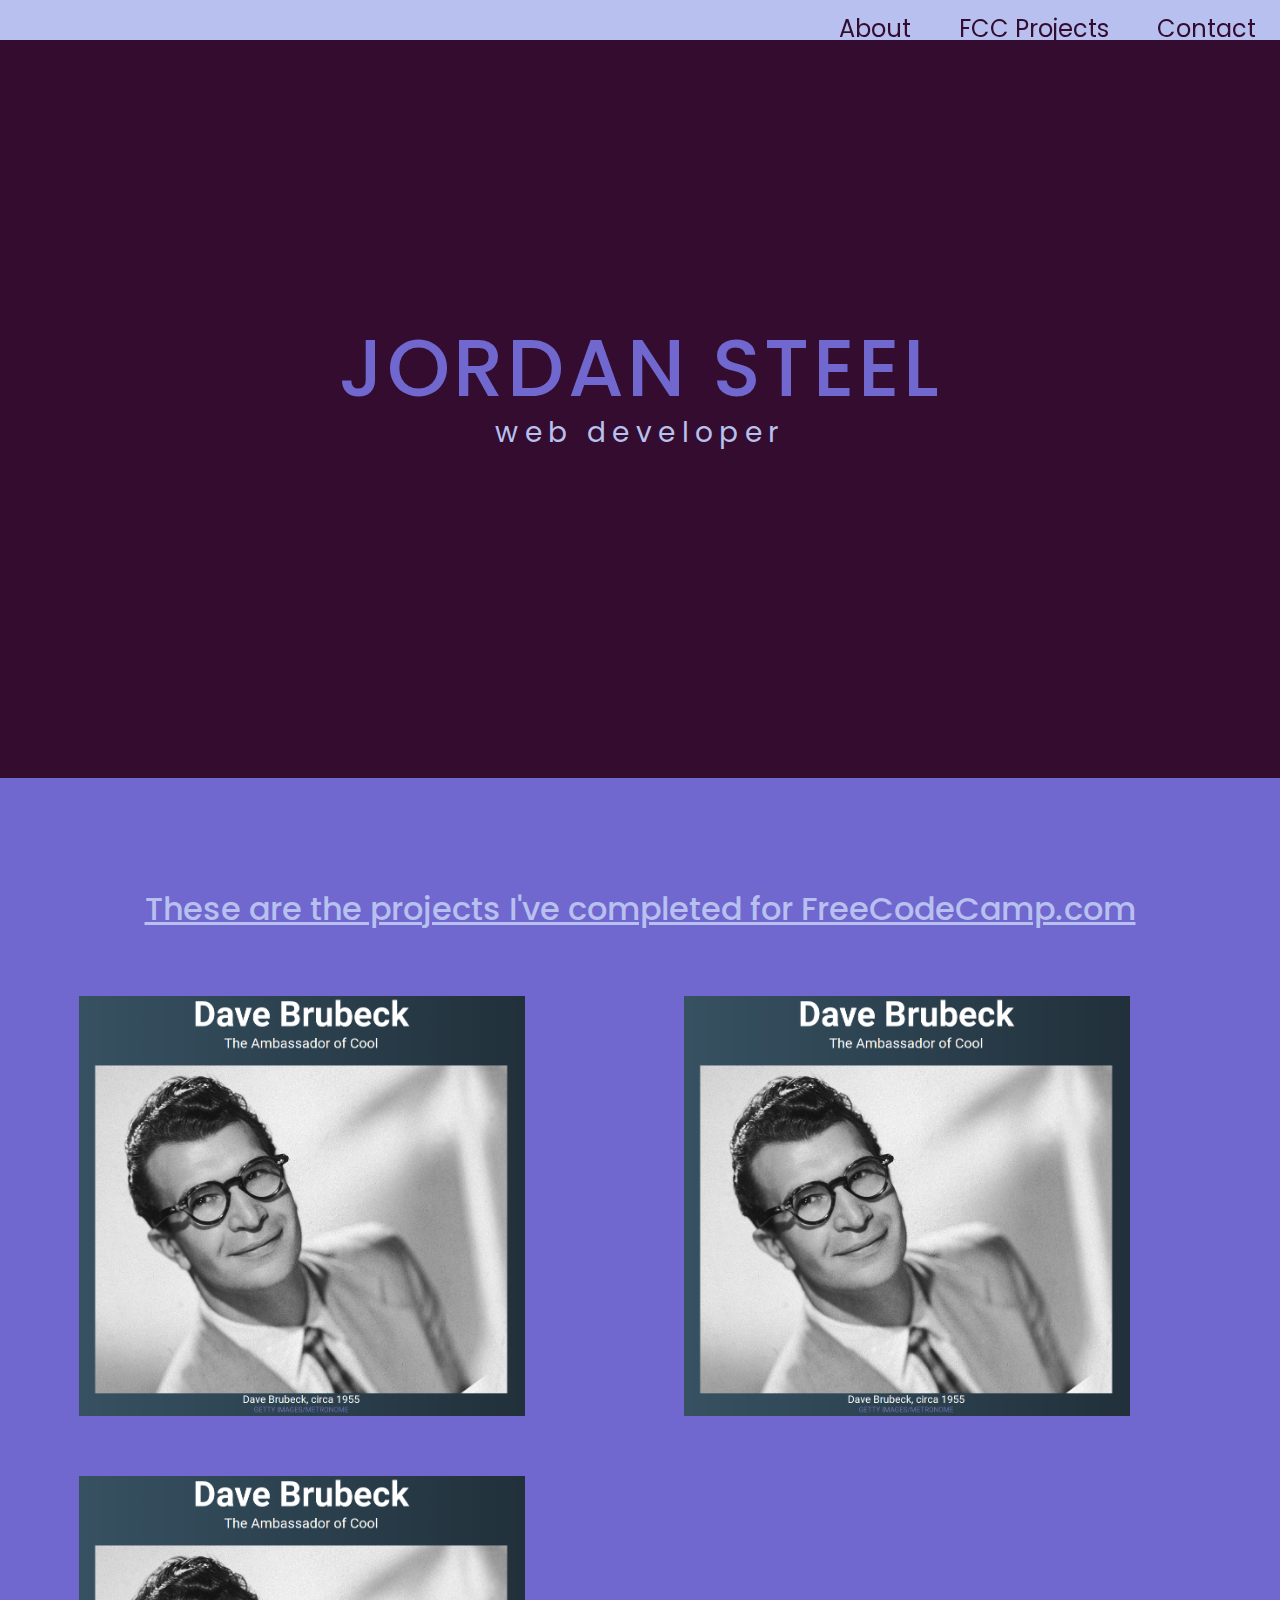
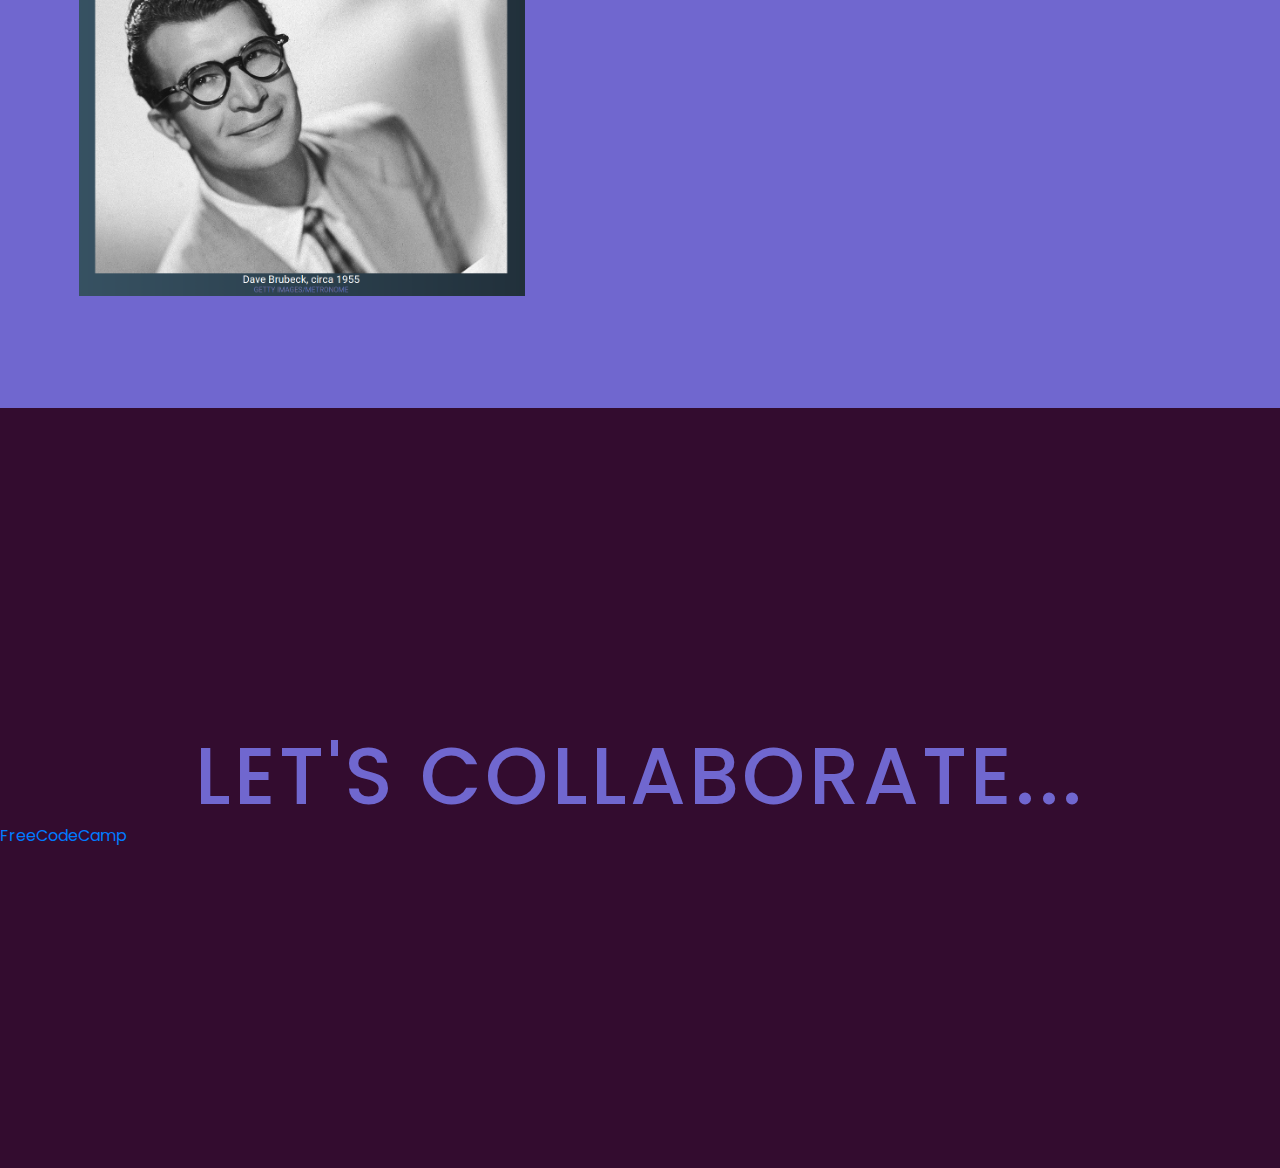
<file: Sample Portfolio/index.html>
<!doctype html>
<html class="no-js" lang="">
    <head>
        <meta charset="utf-8">
        <meta http-equiv="x-ua-compatible" content="ie=edge">
        <title>FCC Portfolio</title>
        <meta name="description" content="">
        <meta name="viewport" content="width=device-width, initial-scale=1">
        <link rel="stylesheet" href="https://stackpath.bootstrapcdn.com/bootstrap/4.5.0/css/bootstrap.min.css">
        <link rel="stylesheet" href="css/main.css">
        <link href="https://fonts.googleapis.com/css2?family=Poppins:wght@400;500;700;800&display=swap" rel="stylesheet">
    </head>
    <body>
		<nav id="navbar">
			<ul>
				<li><a href="#welcome-section">About</a></li>
				<li><a href="#projects">FCC Projects</a></li>
				<li><a href="#profile-link">Contact</a></li>
			</ul>
		</nav>
		<section id="welcome-section">
			<h1>JORDAN STEEL</h1>
			<h3>web developer</h3>
		</section>
		<section class="container-fluid" id="projects">
			<h2>These are the projects I've completed for FreeCodeCamp.com</h2>
			<div class="row">
				<div>	
					<a href="#" class="project-tile col-sm-6 col-md-4"><img src="assets/Screenshot from 2020-06-27 15-24-51.png"></a>
				</div>
				<div>	
					<a href="#" class="project-tile col-sm-6 col-md-4"><img src="assets/Screenshot from 2020-06-27 15-24-51.png"></a>
				</div>
				<div>	
					<a href="#" class="project-tile col-sm-6 col-md-4"><img src="assets/Screenshot from 2020-06-27 15-24-51.png"></a>
				</div>
		</section>
		<section id="welcome-section">
			<h1>LET'S COLLABORATE...</h1>
			<a target="_blank" id="profile-link" href="https://www.freecodecamp.org/jordansteel88">FreeCodeCamp</a>
		</section>

    </body>
</html>
</file>
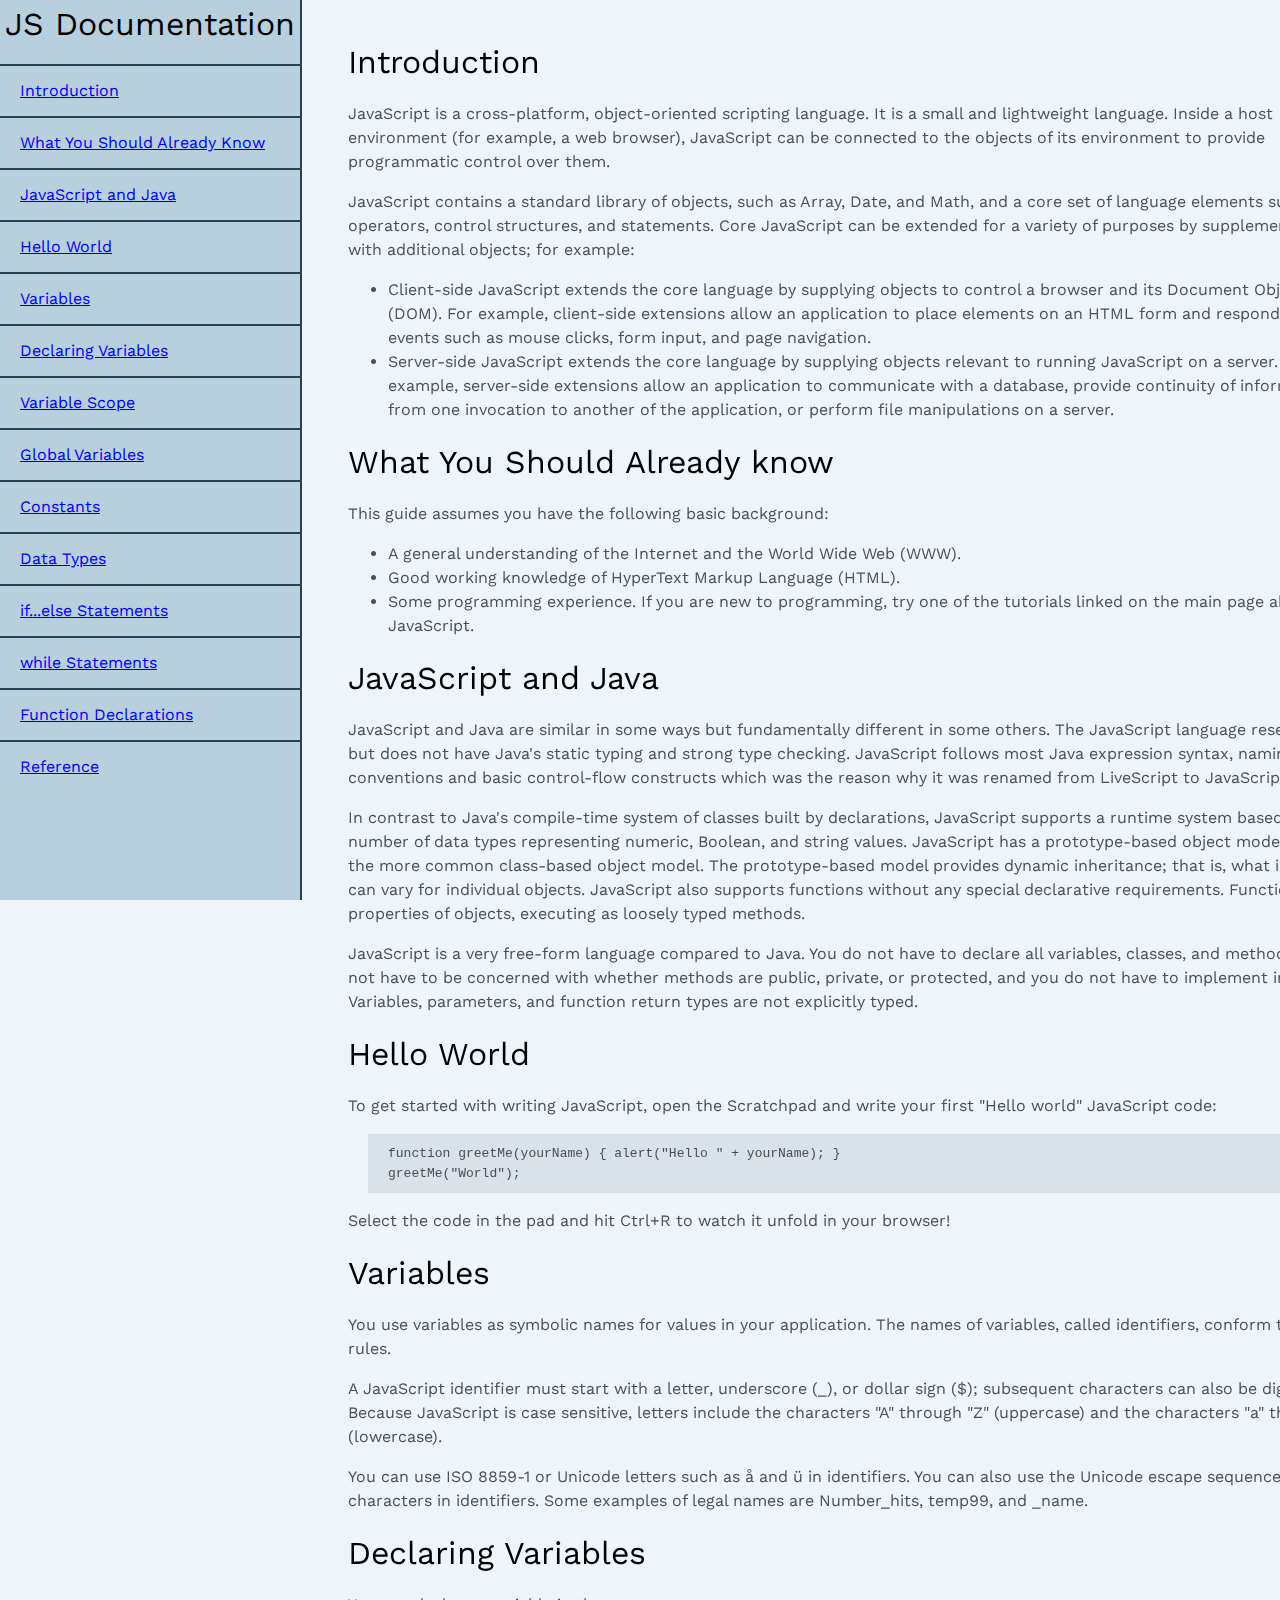
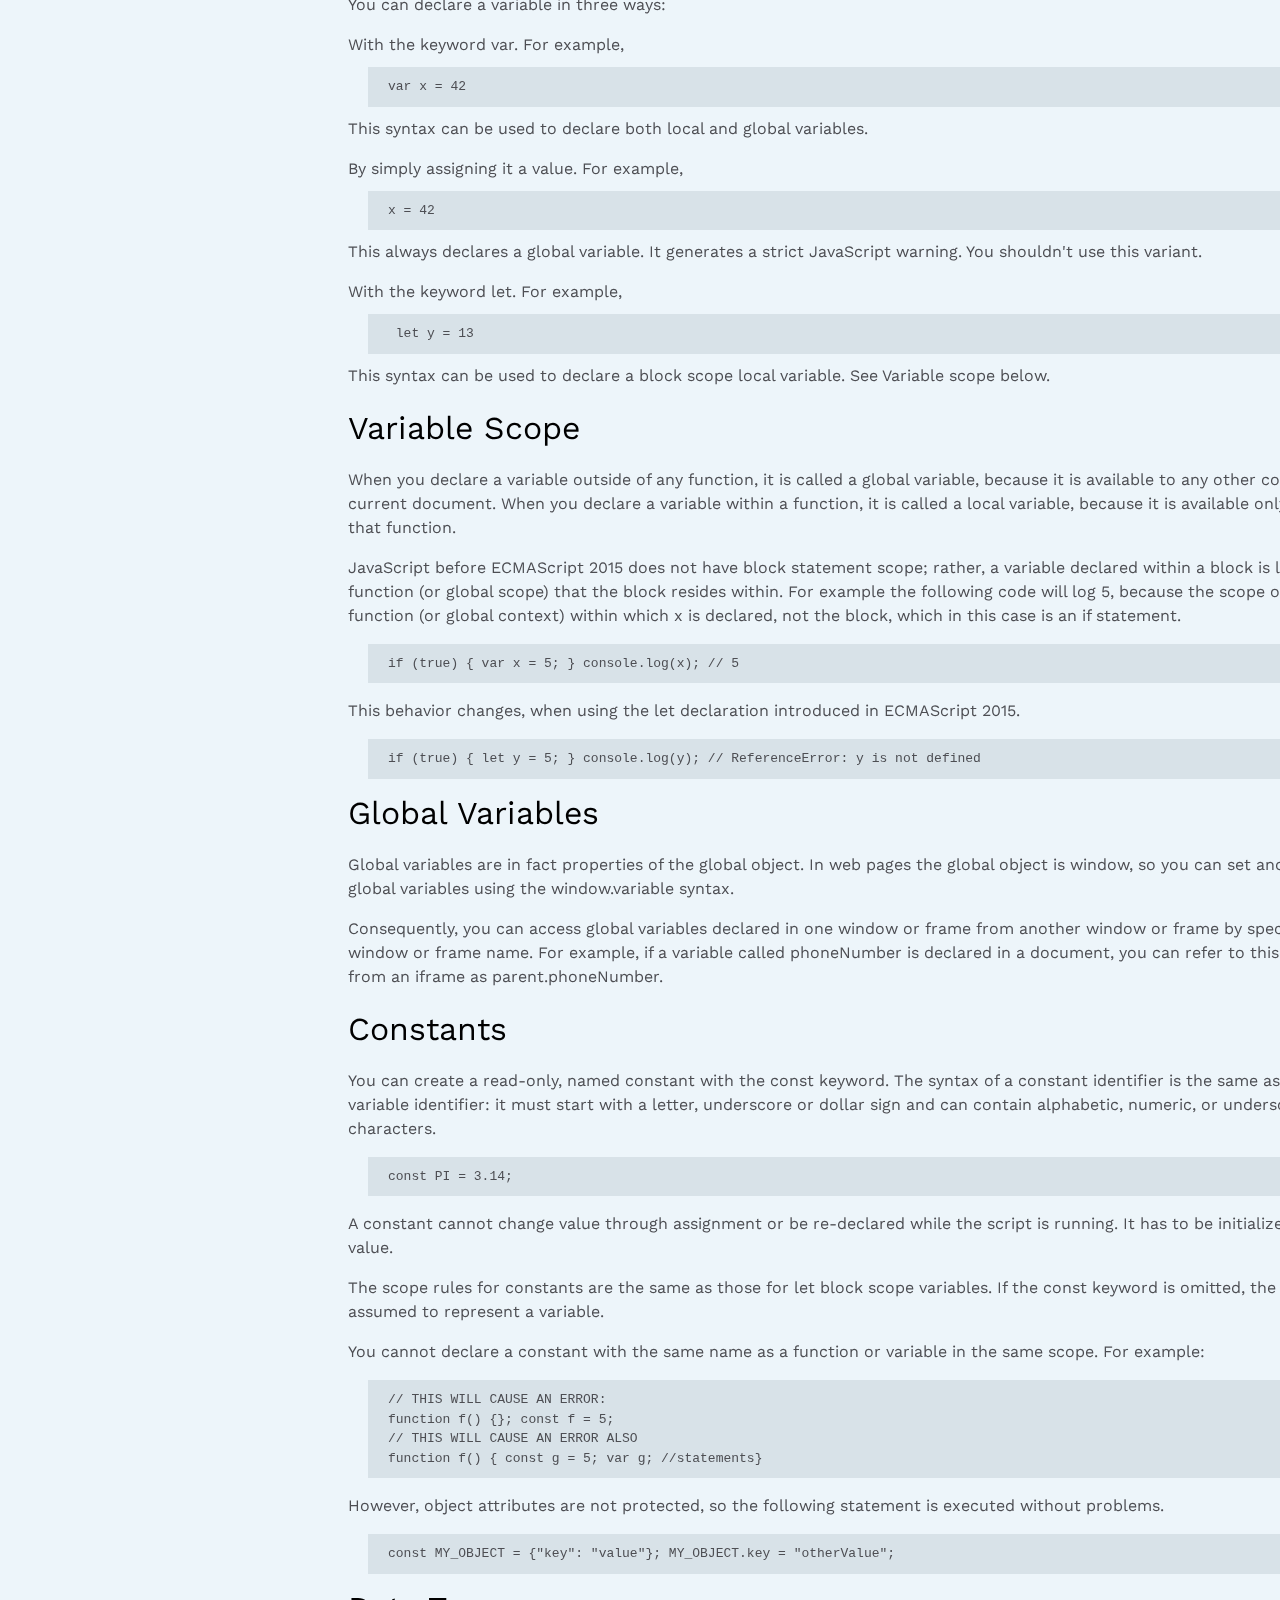
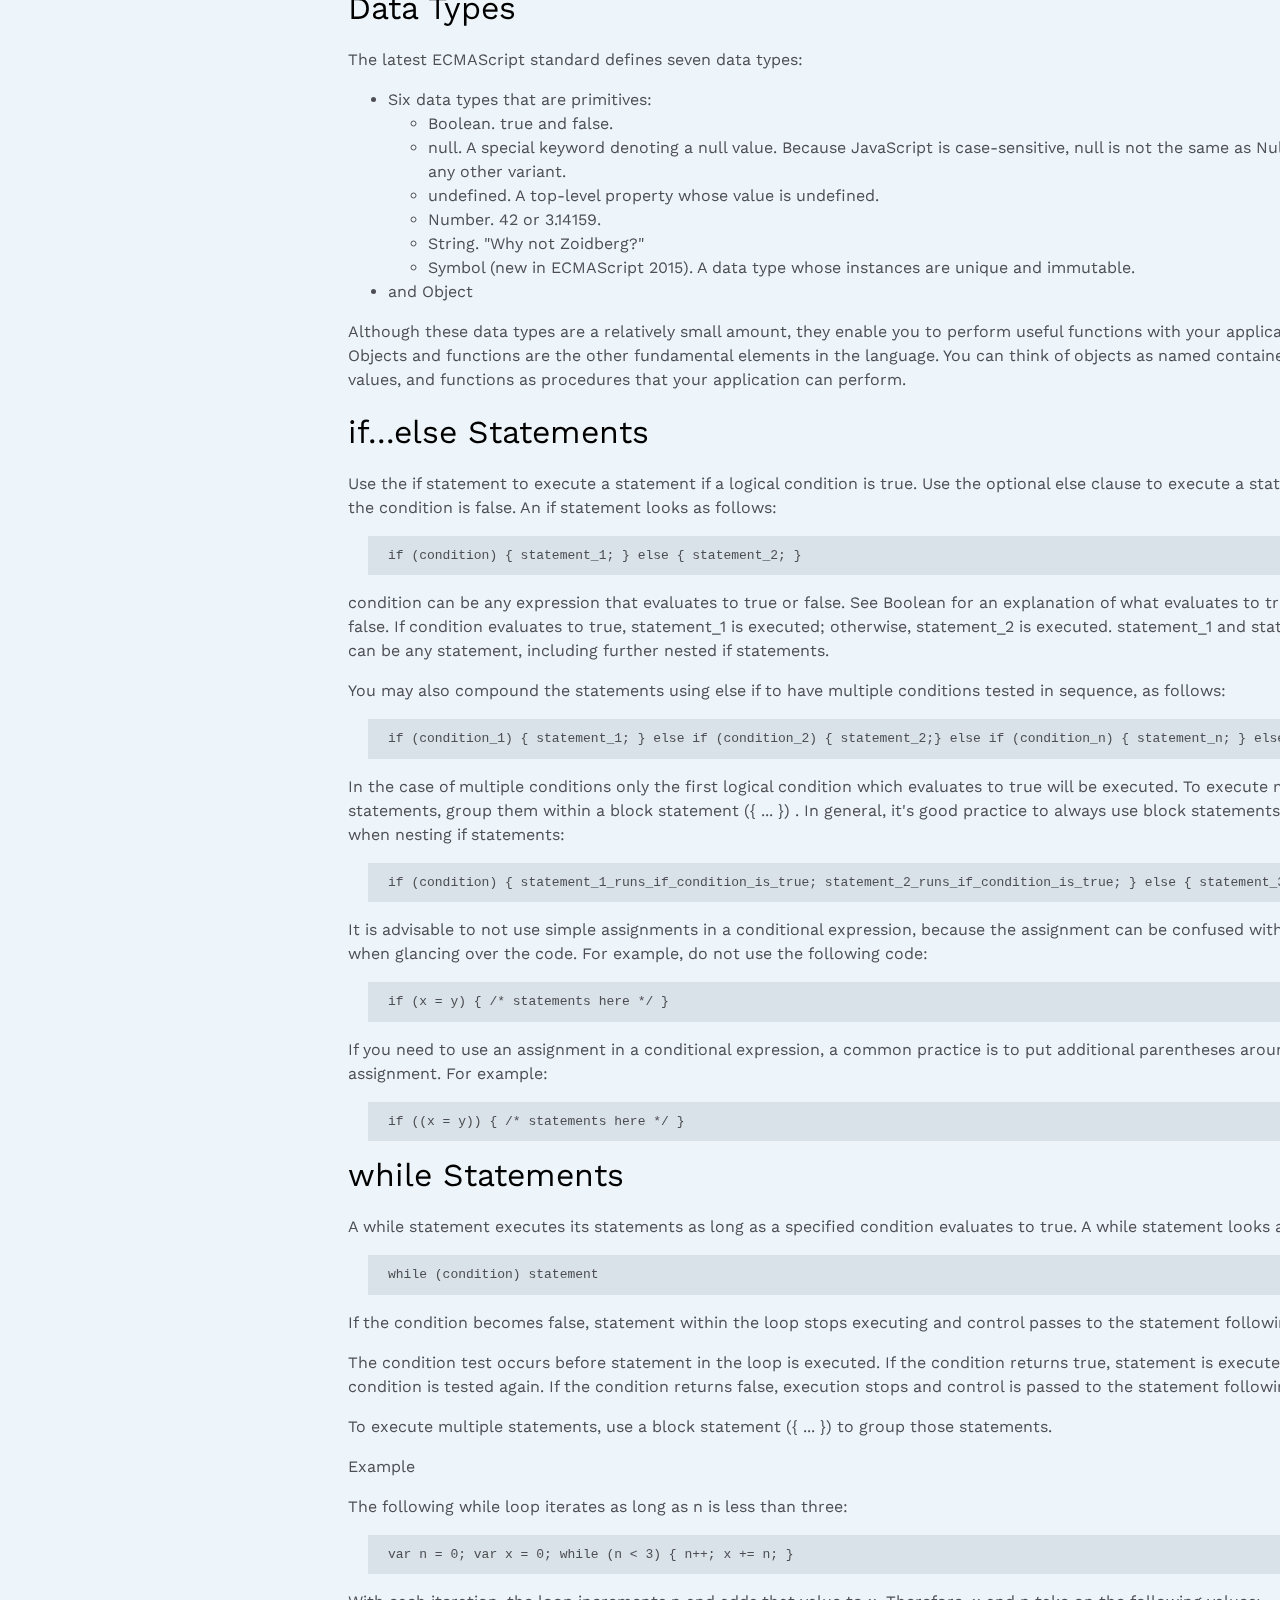
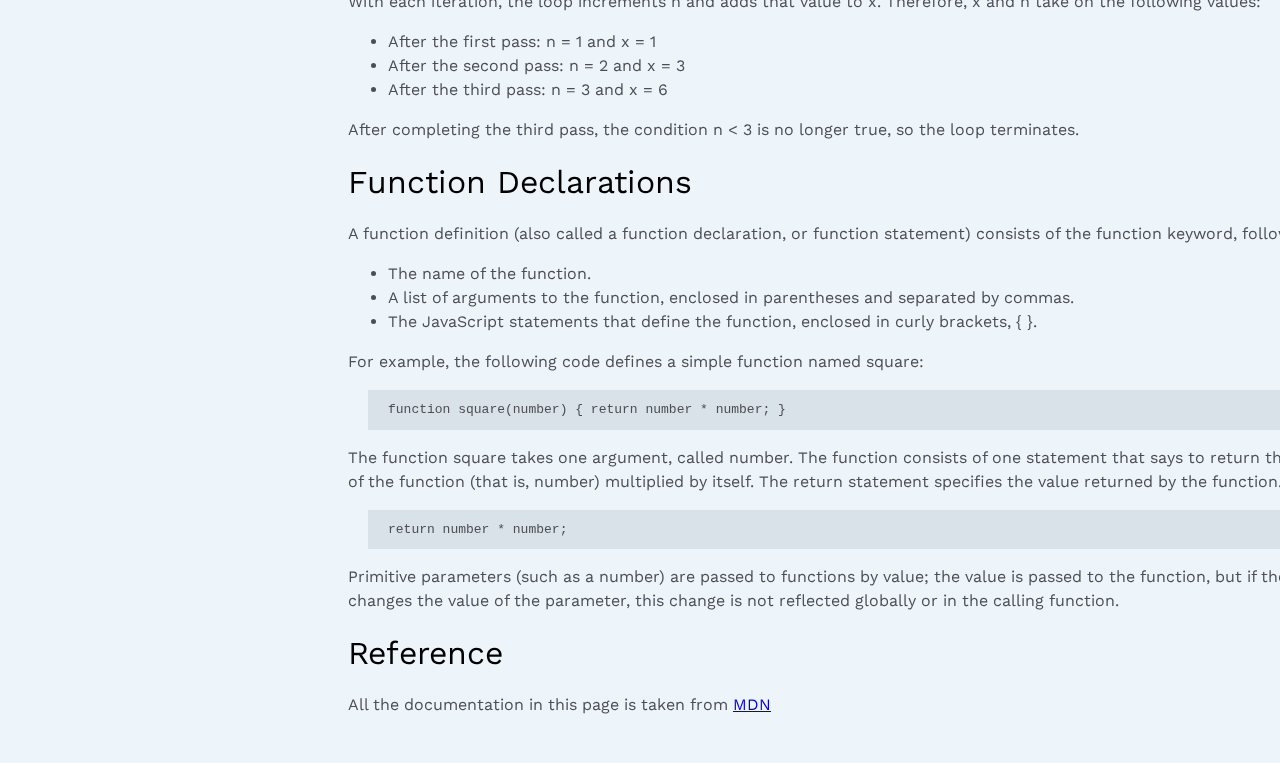
<file: Technical Documentation Page/index.html>
<!doctype html>
<html class="no-js" lang="">
    <head>
        <meta charset="utf-8">
        <meta http-equiv="x-ua-compatible" content="ie=edge">
        <title>Technical Documentation Page</title>
        <meta name="viewport" content="width=device-width, initial-scale=1">
        <link rel="stylesheet" href="css/main.css">
		<link href="https://fonts.googleapis.com/css2?family=Work+Sans:wght@400;700&display=swap" rel="stylesheet">
    </head>
    <body>
		<nav id="navbar">
			<header>JS Documentation</header>
			<ul>
				<li>
					<a href="#Introduction" class="nav-link">Introduction</a>
				</li>
				<li>
					<a href="#What_You_Should_Already_Know" class="nav-link">What You Should Already Know</a>
				</li>
				<li>
					<a href="#JavaScript_and_Java" class="nav-link">JavaScript and Java</a>
				</li>
				<li>
					<a href="#Hello_World" class="nav-link">Hello World</a>
				</li>
				<li>
					<a href="#Variables" class="nav-link">Variables</a>
				</li>
				<li>
					<a href="#Declaring_Variables" class="nav-link">Declaring Variables</a>
				</li>
				<li>
					<a href="#Variable_Scope" class="nav-link">Variable Scope</a>
				</li>
				<li>
					<a href="#Global_Variables" class="nav-link">Global Variables</a>
				</li>
				<li>
					<a href="#Constants" class="nav-link">Constants</a>
				</li>
				<li>
					<a href="#Data_Types" class="nav-link">Data Types</a>
				</li>
				<li>
					<a href="#if...else_Statements" class="nav-link">if...else Statements</a>
				</li>
				<li>
					<a href="#while_Statements" class="nav-link">while Statements</a>
				</li>
				<li>
					<a href="#Function_Declarations" class="nav-link">Function Declarations</a>
				</li>
				<li>
					<a href="#Reference" class="nav-link">Reference</a>
				</li>
			</ul>
		</nav>
		<main id="main-doc">
			<section class="main-section" id="Introduction">
				<header>Introduction</header>
				<article>
					<p>JavaScript is a cross-platform, object-oriented scripting language. It is a small and lightweight language. Inside a host environment (for example, a web browser), JavaScript can be connected to the objects of its environment to provide programmatic control over them.</p>
					<p>JavaScript contains a standard library of objects, such as Array, Date, and Math, and a core set of language elements such as operators, control structures, and statements. Core JavaScript can be extended for a variety of purposes by supplementing it with additional objects; for example:</p>
					<ul>
						<li>Client-side JavaScript extends the core language by supplying objects to control a browser and its Document Object Model (DOM). For example, client-side extensions allow an application to place elements on an HTML form and respond to user events such as mouse clicks, form input, and page navigation.</li>
						<li>Server-side JavaScript extends the core language by supplying objects relevant to running JavaScript on a server. For example, server-side extensions allow an application to communicate with a database, provide continuity of information from one invocation to another of the application, or perform file manipulations on a server.</li>
					</ul>
				</article>
			</section>
			<section class="main-section" id="What_You_Should_Already_Know">
				<header>What You Should Already know</header>
				<article>
					<p>This guide assumes you have the following basic background:</p>
					<ul>
						<li>A general understanding of the Internet and the World Wide Web (WWW).</li>
						<li>Good working knowledge of HyperText Markup Language (HTML).</li>
						<li>Some programming experience. If you are new to programming, try one of the tutorials linked on the main page about JavaScript.</li>
					</ul>
				</article>
			</section>
			<section class="main-section" id="JavaScript_and_Java">
				<header>JavaScript and Java</header>
				<article>				
					<p>JavaScript and Java are similar in some ways but fundamentally different in some others. The JavaScript language resembles Java but does not have Java's static typing and strong type checking. JavaScript follows most Java expression syntax, naming conventions and basic control-flow constructs which was the reason why it was renamed from LiveScript to JavaScript.</p>
					<p>In contrast to Java's compile-time system of classes built by declarations, JavaScript supports a runtime system based on a small number of data types representing numeric, Boolean, and string values. JavaScript has a prototype-based object model instead of the more common class-based object model. The prototype-based model provides dynamic inheritance; that is, what is inherited can vary for individual objects. JavaScript also supports functions without any special declarative requirements. Functions can be properties of objects, executing as loosely typed methods.</p>
					<p>JavaScript is a very free-form language compared to Java. You do not have to declare all variables, classes, and methods. You do not have to be concerned with whether methods are public, private, or protected, and you do not have to implement interfaces. Variables, parameters, and function return types are not explicitly typed.</p>
				</article>
			</section>
			<section class="main-section" id="Hello_World">
				<header>Hello World</header>
				<article>
					<p>To get started with writing JavaScript, open the Scratchpad and write your first "Hello world" JavaScript code:</p>
					<code>function greetMe(yourName) { alert("Hello " + yourName); } <br>greetMe("World"); </code>
					<p>Select the code in the pad and hit Ctrl+R to watch it unfold in your browser!</p>
				</article>
			</section>
			<section class="main-section" id="Variables">
				<header>Variables</header>
				<article>
					<p>You use variables as symbolic names for values in your application. The names of variables, called identifiers, conform to certain rules.</p>
					<p>A JavaScript identifier must start with a letter, underscore (_), or dollar sign ($); subsequent characters can also be digits (0-9). Because JavaScript is case sensitive, letters include the characters "A" through "Z" (uppercase) and the characters "a" through "z" (lowercase).</p>
					<p>You can use ISO 8859-1 or Unicode letters such as å and ü in identifiers. You can also use the Unicode escape sequences as characters in identifiers. Some examples of legal names are Number_hits, temp99, and _name.</p>
				</article>
			</section>
			<section class="main-section" id="Declaring_Variables">
				<header>Declaring Variables</header>
				<article>
					<p>You can declare a variable in three ways:</p>
					<p>With the keyword var. For example,
						<code>var x = 42</code>
					This syntax can be used to declare both local and global variables.</p>
					<p>By simply assigning it a value. For example,
						<code>x = 42</code>
					This always declares a global variable. It generates a strict JavaScript warning. You shouldn't use this variant.</p>
					<p>With the keyword let. For example,
						<code> let y = 13</code>
					This syntax can be used to declare a block scope local variable. See Variable scope below.</p>
				</article>
			</section>
			<section class="main-section" id="Variable_Scope">
				<header>Variable Scope</header>
				<article>
					<p>When you declare a variable outside of any function, it is called a global variable, because it is available to any other code in the current document. When you declare a variable within a function, it is called a local variable, because it is available only within that function.</p>
					<p>JavaScript before ECMAScript 2015 does not have block statement scope; rather, a variable declared within a block is local to the function (or global scope) that the block resides within. For example the following code will log 5, because the scope of x is the function (or global context) within which x is declared, not the block, which in this case is an if statement.</p>
					<code>if (true) { var x = 5; } console.log(x); // 5</code>
					<p>This behavior changes, when using the let declaration introduced in ECMAScript 2015.</p>
					<code>if (true) { let y = 5; } console.log(y); // ReferenceError: y is not defined</code>
				</article>
			</section>
			<section class="main-section" id="Global_Variables">
				<header>Global Variables</header>
				<article>
					<p>Global variables are in fact properties of the global object. In web pages the global object is window, so you can set and access global variables using the window.variable syntax.</p>
					<p>Consequently, you can access global variables declared in one window or frame from another window or frame by specifying the window or frame name. For example, if a variable called phoneNumber is declared in a document, you can refer to this variable from an iframe as parent.phoneNumber.</p>
				</article>			
			</section>
			<section class="main-section" id="Constants">
				<header>Constants</header>
				<article>
					<p>You can create a read-only, named constant with the const keyword. The syntax of a constant identifier is the same as for a variable identifier: it must start with a letter, underscore or dollar sign and can contain alphabetic, numeric, or underscore characters.</p>
					<code>const PI = 3.14;</code>
					<p>A constant cannot change value through assignment or be re-declared while the script is running. It has to be initialized to a value.</p>
					<p>The scope rules for constants are the same as those for let block scope variables. If the const keyword is omitted, the identifier is assumed to represent a variable.</p>
					<p>You cannot declare a constant with the same name as a function or variable in the same scope. For example:</p>
					<code>// THIS WILL CAUSE AN ERROR: <br>function f() {}; const f = 5; <br>// THIS WILL CAUSE AN ERROR ALSO <br>function f() { const g = 5; var g; //statements}</code>
					<p>However, object attributes are not protected, so the following statement is executed without problems.</p>
					<code>const MY_OBJECT = {"key": "value"}; MY_OBJECT.key = "otherValue";</code>
				</article>			
			</section>
			<section class="main-section" id="Data_Types">
				<header>Data Types</header>
				<article>
					<p>The latest ECMAScript standard defines seven data types:</p>
					<ul>
						<li>Six data types that are primitives: 
							<ul>
								<li>Boolean. true and false.</li>
								<li>null. A special keyword denoting a null value. Because JavaScript is case-sensitive, null is not the same as Null, NULL, or any other variant.</li>
								<li>undefined. A top-level property whose value is undefined.</li>
								<li>Number. 42 or 3.14159.</li>
								<li>String. "Why not Zoidberg?"</li>
								<li>Symbol (new in ECMAScript 2015). A data type whose instances are unique and immutable.</li>
							</ul>
						</li>
						<li>and Object</li>
					</ul>
					<p>Although these data types are a relatively small amount, they enable you to perform useful functions with your applications. Objects and functions are the other fundamental elements in the language. You can think of objects as named containers for values, and functions as procedures that your application can perform.</p>
				</article>			
			</section>
			<section class="main-section" id="if...else_Statements">
				<header>if...else Statements</header>
				<article>
					<p>Use the if statement to execute a statement if a logical condition is true. Use the optional else clause to execute a statement if the condition is false. An if statement looks as follows:</p>
					<code>if (condition) { statement_1; } else { statement_2; }</code>
					<p>condition can be any expression that evaluates to true or false. See Boolean for an explanation of what evaluates to true and false. If condition evaluates to true, statement_1 is executed; otherwise, statement_2 is executed. statement_1 and statement_2 can be any statement, including further nested if statements.</p>
					<p>You may also compound the statements using else if to have multiple conditions tested in sequence, as follows:</p>
					<code>if (condition_1) { statement_1; } else if (condition_2) { statement_2;} else if (condition_n) { statement_n; } else { statement_last; }</code>					
					<p>In the case of multiple conditions only the first logical condition which evaluates to true will be executed. To execute multiple statements, group them within a block statement ({ ... }) . In general, it's good practice to always use block statements, especially when nesting if statements:</p>
					<code>if (condition) { statement_1_runs_if_condition_is_true; statement_2_runs_if_condition_is_true; } else { statement_3_runs_if_condition_is_false; statement_4_runs_if_condition_is_false; }</code>					
					<p>It is advisable to not use simple assignments in a conditional expression, because the assignment can be confused with equality when glancing over the code. For example, do not use the following code:</p>
					<code>if (x = y) { /* statements here */ }</code>					
					<p>If you need to use an assignment in a conditional expression, a common practice is to put additional parentheses around the assignment. For example:</p>
					<code>if ((x = y)) { /* statements here */ }</code>
				</article>			
			</section>
			<section class="main-section" id="while_Statements">
				<header>while Statements</header>
				<article>
					<p>A while statement executes its statements as long as a specified condition evaluates to true. A while statement looks as follows:</p>
					<code>while (condition) statement</code>
					<p>If the condition becomes false, statement within the loop stops executing and control passes to the statement following the loop.</p>
					<p>The condition test occurs before statement in the loop is executed. If the condition returns true, statement is executed and the condition is tested again. If the condition returns false, execution stops and control is passed to the statement following while.</p>
					<p>To execute multiple statements, use a block statement ({ ... }) to group those statements.</p>
					<p>Example</p>
					<p>The following while loop iterates as long as n is less than three:</p>
					<code>var n = 0; var x = 0; while (n < 3) { n++; x += n; }</code>
					<p>With each iteration, the loop increments n and adds that value to x. Therefore, x and n take on the following values:</p>
					<ul>
						<li>After the first pass: n = 1 and x = 1</li>
						<li>After the second pass: n = 2 and x = 3</li>
						<li>After the third pass: n = 3 and x = 6</li>
					</ul>
					<p>After completing the third pass, the condition n < 3 is no longer true, so the loop terminates.</p>
				</article>			
			</section>
			<section class="main-section" id="Function_Declarations">
				<header>Function Declarations</header>
				<article>
					<p>A function definition (also called a function declaration, or function statement) consists of the function keyword, followed by:</p>
					<ul>
						<li>The name of the function.</li>
						<li>A list of arguments to the function, enclosed in parentheses and separated by commas.</li>
						<li>The JavaScript statements that define the function, enclosed in curly brackets, { }.</li>
					</ul>
					<p>For example, the following code defines a simple function named square:</p>
					<code>function square(number) { return number * number; }</code>
					<p>The function square takes one argument, called number. The function consists of one statement that says to return the argument of the function (that is, number) multiplied by itself. The return statement specifies the value returned by the function.</p>
					<code>return number * number;</code>
					<p>Primitive parameters (such as a number) are passed to functions by value; the value is passed to the function, but if the function changes the value of the parameter, this change is not reflected globally or in the calling function.</p>
				</article>			
			</section>
			<section class="main-section" id="Reference">
				<header>Reference</header>
				<article>
					<p>All the documentation in this page is taken from <a href="https://developer.mozilla.org/en-US/docs/Web/JavaScript/Guide">MDN</a></p>
				</article>			</section>

		
		</main>

    </body>
</html>
</file>
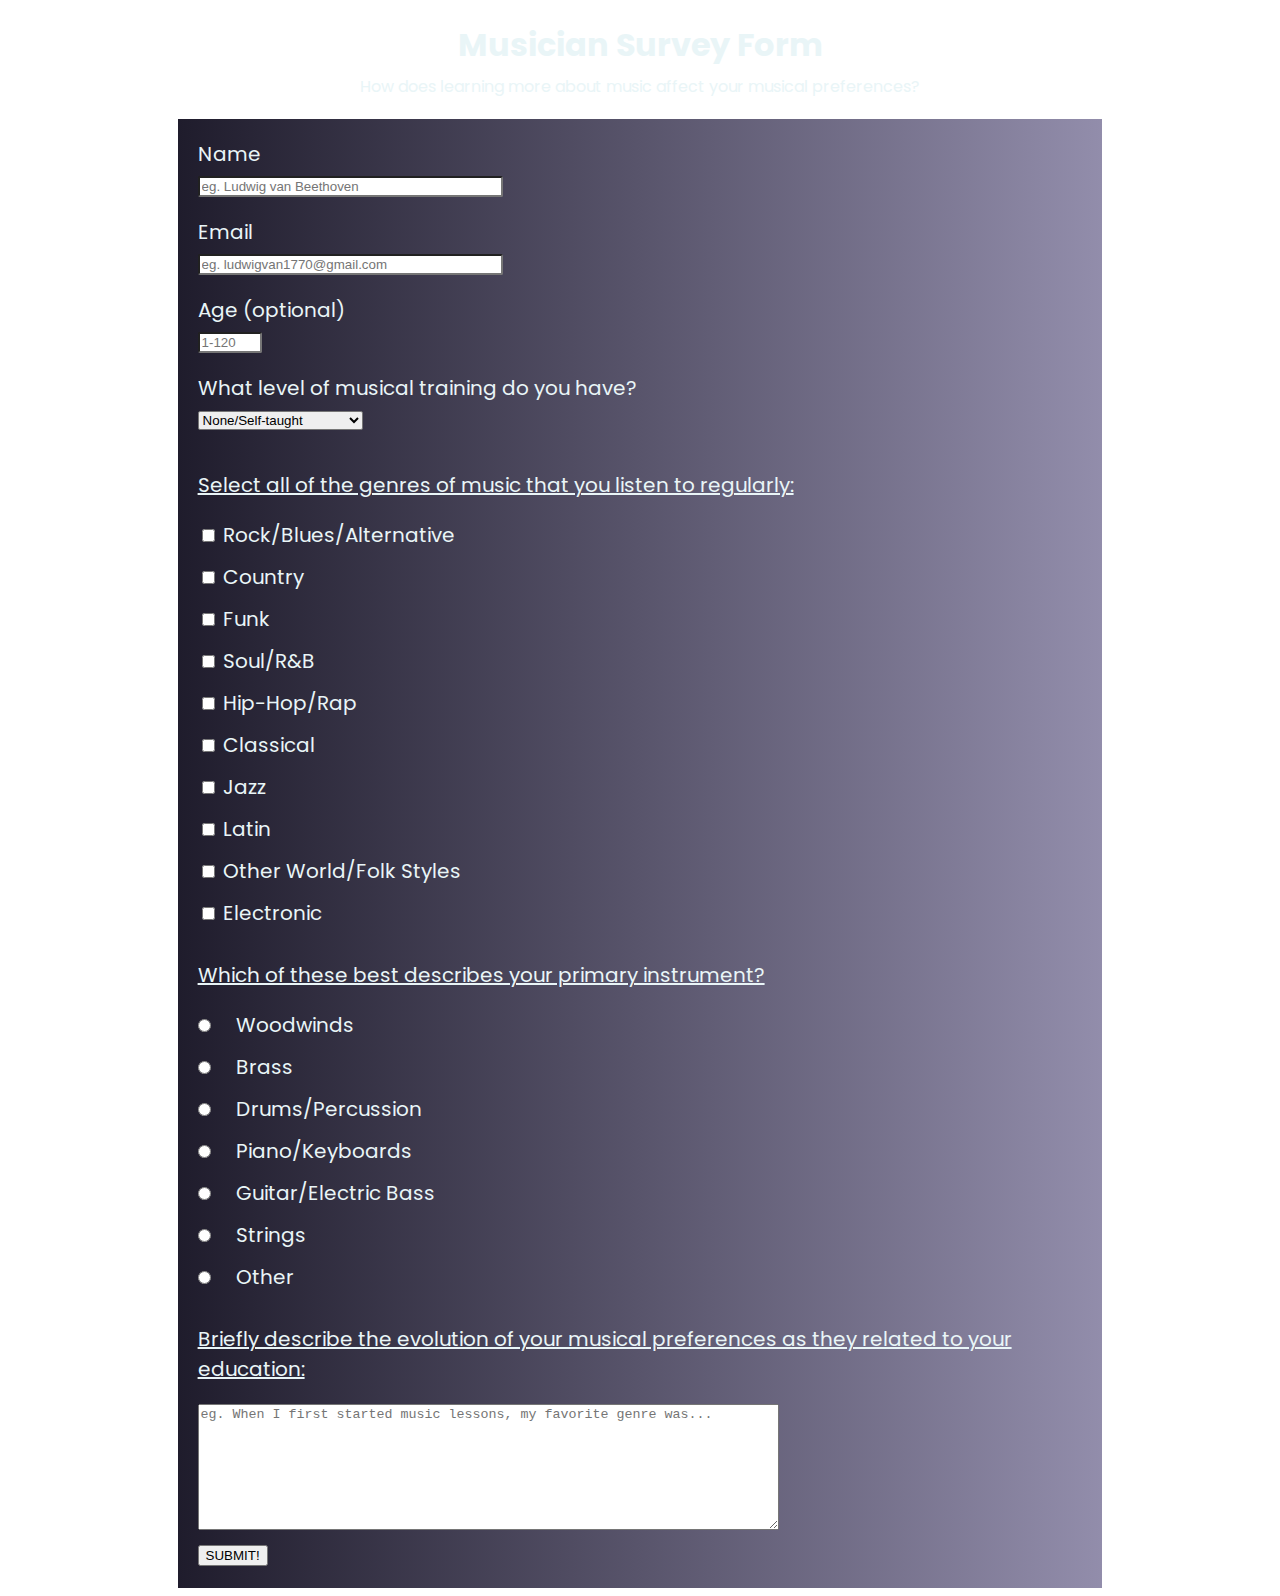
<file: Survey/survey.html>
<!DOCTYPE html>
<html>
<head>
	<meta charset="utf-8">
	<title>Music Survey</title>
	<link rel="stylesheet" type="text/css" href="survey.css">
	<link href="https://fonts.googleapis.com/css2?family=Poppins:wght@400;700;800&display=swap" rel="stylesheet">
</head>

<body>

<header>
	<h1 id="title">Musician Survey Form</h1>
	<p id="description">How does learning more about music affect your musical preferences?</p>
</header>

<div id="container">
	<form id="survey-form">
		<div id="form-group">
			<label id="name-label">Name</label>
			<br>
			<input id="name" type="text" placeholder="eg. Ludwig van Beethoven" size="35" required="">
		</div>
		<div id="form-group">
			<label id="email-label">Email</label>
			<br>
			<input id="email" type="email" placeholder="eg. ludwigvan1770@gmail.com" size="35" required="">
		</div>
		<div id="form-group">
			<label id="number-label">Age (optional)</label>
			<br>
			<input id="number" type="number" placeholder="1-120" min="1" max="120" size="20">
		</div>
		<div id="form-group">
			<label id="dropdown-label">What level of musical training do you have?</label>
			<br>
			<select id="dropdown">
				<option>None/Self-taught</option>
				<option>Some Lessons</option>
				<option>Some Classes</option>
				<option>Music Curriculum</option>
				<option>Post-Secondary Degree</option>
			</select>
		</div>
		<div>
			<p>Select all of the genres of music that you listen to regularly:</p>
				<input type="checkbox" id="rock" name="rock" value="rock">
					<label for="rock">Rock/Blues/Alternative</label>
					<br>
				<input type="checkbox" id="country" name="country" value="country">
					<label for="country">Country</label>
					<br>
				<input type="checkbox" id="funk" name="funk" value="funk">
					<label for="funk">Funk</label>
					<br>
				<input type="checkbox" id="soul" name="soul" value="soul">
					<label for="soul">Soul/R&B</label>
					<br>
				<input type="checkbox" id="rap" name="rap" value="rap">
					<label for="rap">Hip-Hop/Rap</label>
					<br>
				<input type="checkbox" id="classical" name="classical" value="classical">
					<label for="classical">Classical</label>
					<br>
				<input type="checkbox" id="jazz" name="jazz" value="jazz">
					<label for="jazz">Jazz</label>
					<br>
				<input type="checkbox" id="latin" name="latin" value="latin">
					<label for="latin">Latin</label>
					<br>
				<input type="checkbox" id="other" name="other" value="other">
					<label for="other">Other World/Folk Styles</label>
					<br>
				<input type="checkbox" id="electronic" name="electronic" value="electronic">
					<label for="electronic">Electronic</label>
		</div>
		<div id="form-group">
			<p id="prim-inst">Which of these best describes your primary instrument?</p>
				<div id="radios">
				<input id="woodwinds" type="radio" name="instrument-choice" value="WOODWINDS">
					<label for="woodwinds">Woodwinds</label>
					<br>
				<input id="brass" type="radio" name="instrument-choice" value="BRASS">
					<label for="brass">Brass</label>
					<br>
				<input id="drums" type="radio" name="instrument-choice" value="DRUMS">
					<label for="drums">Drums/Percussion</label>
					<br>
				<input id="piano" type="radio" name="instrument-choice" value="PIANO">
					<label for="piano">Piano/Keyboards</label>
					<br>
				<input id="guitar" type="radio" name="instrument-choice" value="GUITAR">
					<label for="guitar">Guitar/Electric Bass</label>
					<br>
				<input id="strings" type="radio" name="instrument-choice" value="STRINGS">
					<label for="strings">Strings</label>
					<br>
				<input id="other" type="radio" name="instrument-choice" value="OTHER">	
					<label for="other">Other</label>
					<br>
				</div>

		</div>
		<div>
			<p>Briefly describe the evolution of your musical preferences as they related to your education:</p>
			<textarea name="comments" rows="8" cols="70" placeholder="eg. When I first started music lessons, my favorite genre was..."></textarea>
		</div>
		<div>
			<button id="submit" type="submit">SUBMIT!</button>
		</div>
	</form>
</div>

</body>
</html>
</file>
<file: Sample Portfolio/css/main.css>
body {
	background-color: #330C2F;
	color: #B7C0EE;
	font-family: 'Poppins', sans-serif;
}

nav {
	height: 2.5rem;
	padding-top: .7rem;
	padding-bottom: .7rem;
	background-color: #B7C0EE;  
	position: fixed;
	top: 0px;
	left: 0px;
	width: 100%;
	z-index: 1;
}

nav ul {
	list-style: none;
	position: fixed;
	right: 0px;
	margin: 0;
}

nav li{
	float: left;
	padding: 0 1.5rem; 
	font-size: 1.5rem;
}
nav li a {
	text-decoration: none;
	color: #330C2F;
}

#welcome-section {
	height: 100%;
	padding-bottom: 25%;
}

h1{
	color: #7067CF;
	margin: 25% auto 0 auto;
	font-size: 5rem;
	text-align: center;
	letter-spacing: .2rem;
}

h3 {
	text-align: center;
	font-weight: 400;
	margin-top: 0px;
	letter-spacing: .4rem; 
}

#projects {
	align-items: center;
	display: block;
	text-align: center;
	background-color: #7067CF;
	padding-top: 7rem;
	padding-bottom: 7rem;
}

h2 {
	text-decoration: underline;
}

.row {
	align-items: center;
	display: inline-flex;
}

.project-tile {
	margin: 2rem 2rem;
	align-items: center;
}

a > img {
	max-height: 30rem;
	padding-top: 10%;
	align-items: center;
}

#profile-link {
	margin: 20px auto;
	text-align: center;

}

.logo {
	height: 100px;
}
</file>
<file: Technical Documentation Page/css/main.css>
body {
	display: block;
	color: #4d4e53;
	background-color: #edf5fa;
	font-family: 'Work Sans', sans-serif;
	line-height: 1.5;
}

#navbar {
	position: fixed;
	top: 0px;
	left: 0px;
	width: 300px;
	height: 100%;
	background-color: #b8cfde;
	border-right: 2px solid #264152;
}

nav > ul {
	padding: 0px;
}

nav > ul > li {
	border-top: 2px solid #264152;
	list-style: none;
	padding-left: 20px;
	line-height: 50px;
}

#main-doc {
	position: absolute;
	padding: 30px; 
	max-width: 80%;
 	margin-left: 310px;
}

header {
	color: black;
	font-size: 2rem;
}

nav > header {
	text-align: center;
}

code {
	display: block;
	text-align: left;
	word-break: normal;
	background-color: #d8e2e8;
	padding: 10px 20px;
	white-space: pre;
	margin: 10px 20px;
}

@media (max-width: 800px) {
	#navbar {
		width: 30%;
	}

	nav > ul > li {
	line-height: 100%;
	padding-top: 5px;
	padding-bottom: 5px;
	}

	nav > header {
	font-size: 1rem;
	}

	#main-doc {
	margin-left: 30%;
	padding: 30px; 
}
}
</file>
<file: Survey/survey.css>
body {
/*	background: linear-gradient(to right, #4e4376, #2b5876);*/
	background-image: url(https://www.photos-public-domain.com/wp-content/uploads/2012/07/sheet-music-texture.jpg);
	color: #e9f5f7;
	font-family: 'Poppins', sans-serif;
}

header {
	text-align: center;
}

#title {
	padding-bottom: 0;
	margin-bottom: 0;
	font-size: 2rem;
}

#description {
	margin-top: 5px;
	margin-bottom: 20px;
}

#container{
	width: 70%;
	margin: 0 auto;
	font-size: 1.25rem;
	background: linear-gradient(to right, #1f1c2c, #928dab);
	padding: 20px;
}

#container p {
	text-decoration: underline;
}

#prim-inst label {
	margin-bottom: 0;
}

input, #dropdown, text-area {
	border-radius: 2px;
	margin-bottom: 20px;
}

input[type="radio"] {
	margin-left: 0;
	margin-right: 20px;
}
</file>
